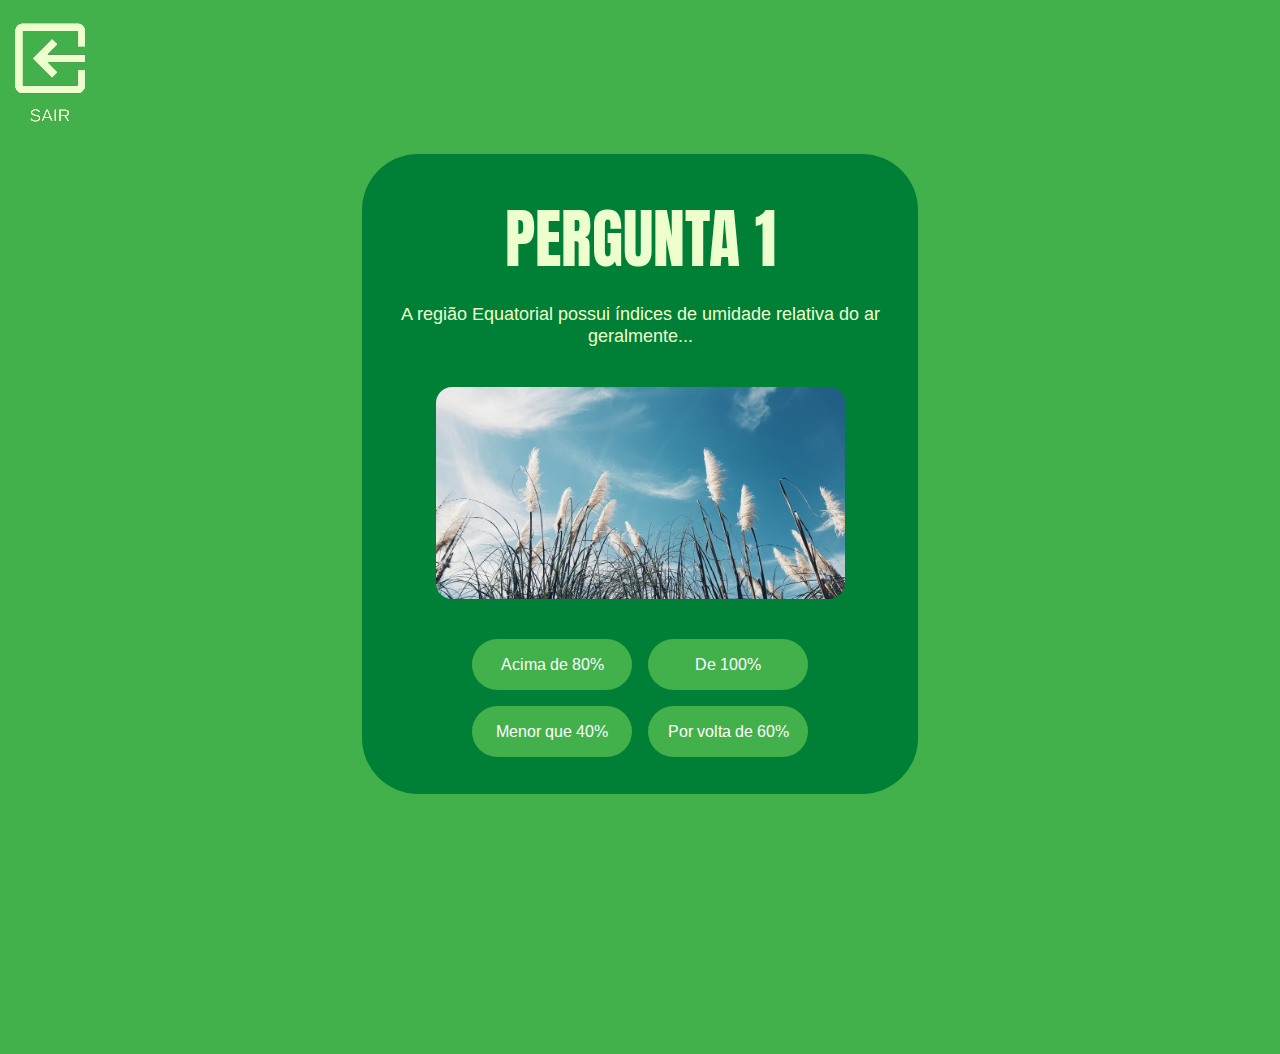
<file: pergunta1.html>
<!DOCTYPE html>
<html lang="pt-br">
<head>
  <script src="./quiz.js" defer></script>
  <link rel="stylesheet" href="./css/style.css">
  <meta charset="UTF-8">
  <meta http-equiv="X-UA-Compatible" content="IE=edge">
  <meta name="viewport" content="width=device-width, initial-scale=1.0">
  <title>QUIZ</title>
</head>
<body class="bodypergunta">
 <a href="./index.html" class="sairp">
      <img src="./images/botão de siada.png" alt="botâo de saída">
  </a>
<main class="p1">
 
  <section class="pbg">
    <h1>PERGUNTA 1</h1>
    <p>A região Equatorial possui índices de umidade relativa do ar geralmente...</p>
    <img src="./images/imgper1.jpg" class="imgquiz" alt="">
    <div class="cp">
      <a id="perguntacerta1" href="./pergunta2.html">Acima de 80%</a> 
      <a href="./erro.html">De 100%</a>
    </div>
    <div class="cp"> 
      <a href="./erro.html">Menor que 40%</a>
      <a href="./erro.html">Por volta de 60%</a>
    </div>
    
  </section>
</main>

</body>





























  
  
</body>
</html>
</file>
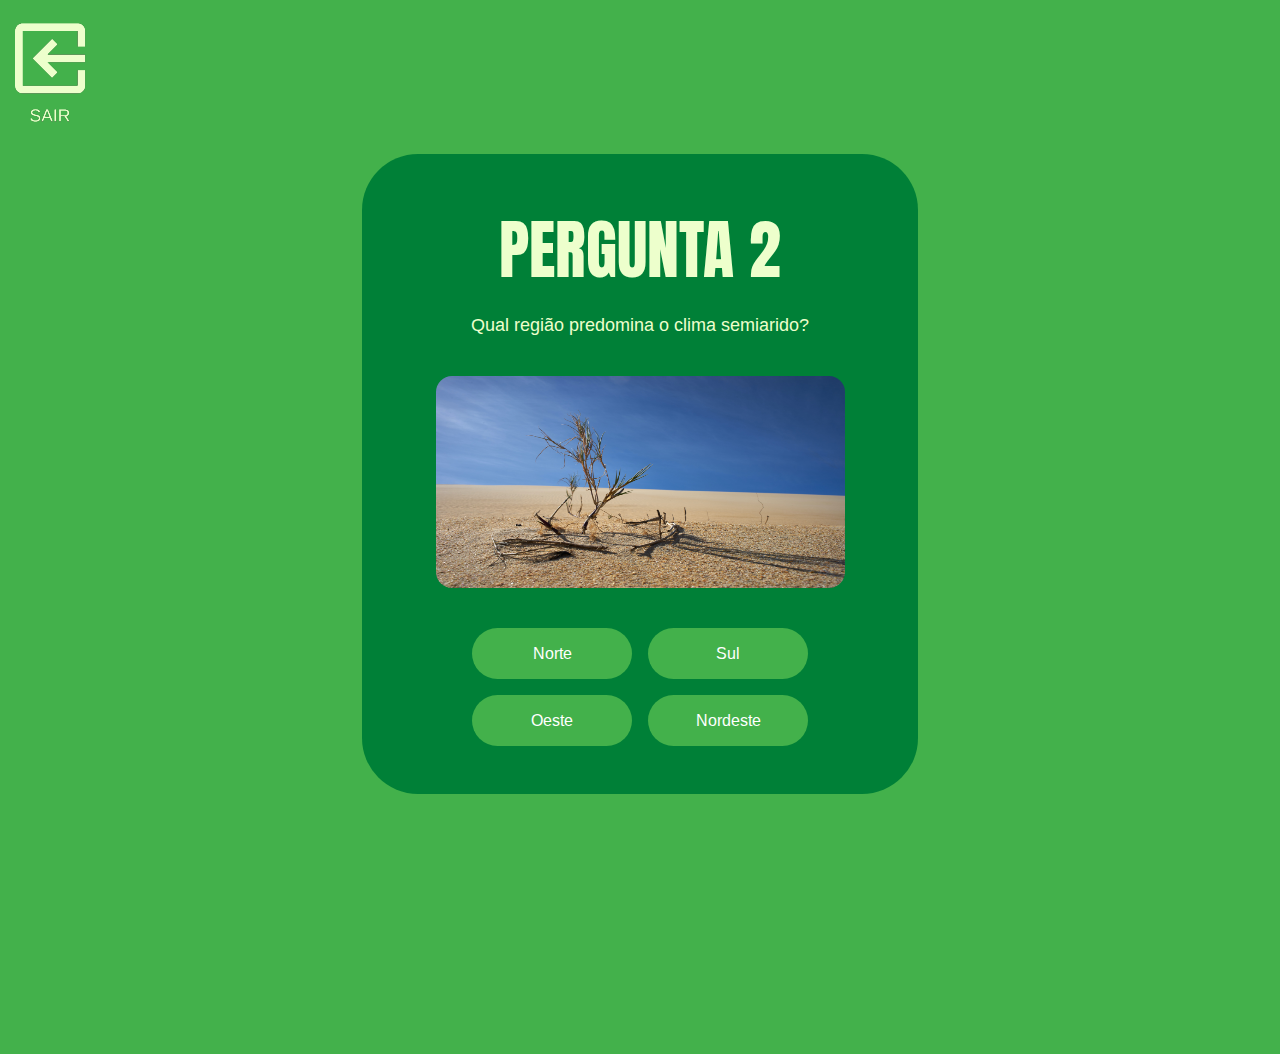
<file: pergunta2.html>
<!DOCTYPE html>
<html lang="pt-br">
<head>
  <script src="./quiz.js" defer></script>
  <link rel="stylesheet" href="./css/style.css">
  <meta charset="UTF-8">
  <meta http-equiv="X-UA-Compatible" content="IE=edge">
  <meta name="viewport" content="width=device-width, initial-scale=1.0">
  <title>QUIZ</title>
</head>
<body class="bodypergunta">
 <a href="./index.html" class="sairp">
      <img src="./images/botão de siada.png" alt="botâo de saída">
  </a>
<main class="p1">
 
  <section class="pbg">
    <h1>PERGUNTA 2</h1>
    <p>Qual região predomina o clima semiarido?</p>
    <img src="./images/imgper2.jpg" class="imgquiz" alt="">
    <div class="cp">
      <a href="./erro.html">Norte</a> 
      <a href="./erro.html">Sul</a>
    </div>
    <div class="cp"> 
      <a href="./erro.html">Oeste</a> 
      <a id="perguntacerta2" href="./pergunta3.html">Nordeste</a>
    </div>
  </section>
</main>

</body>
</file>
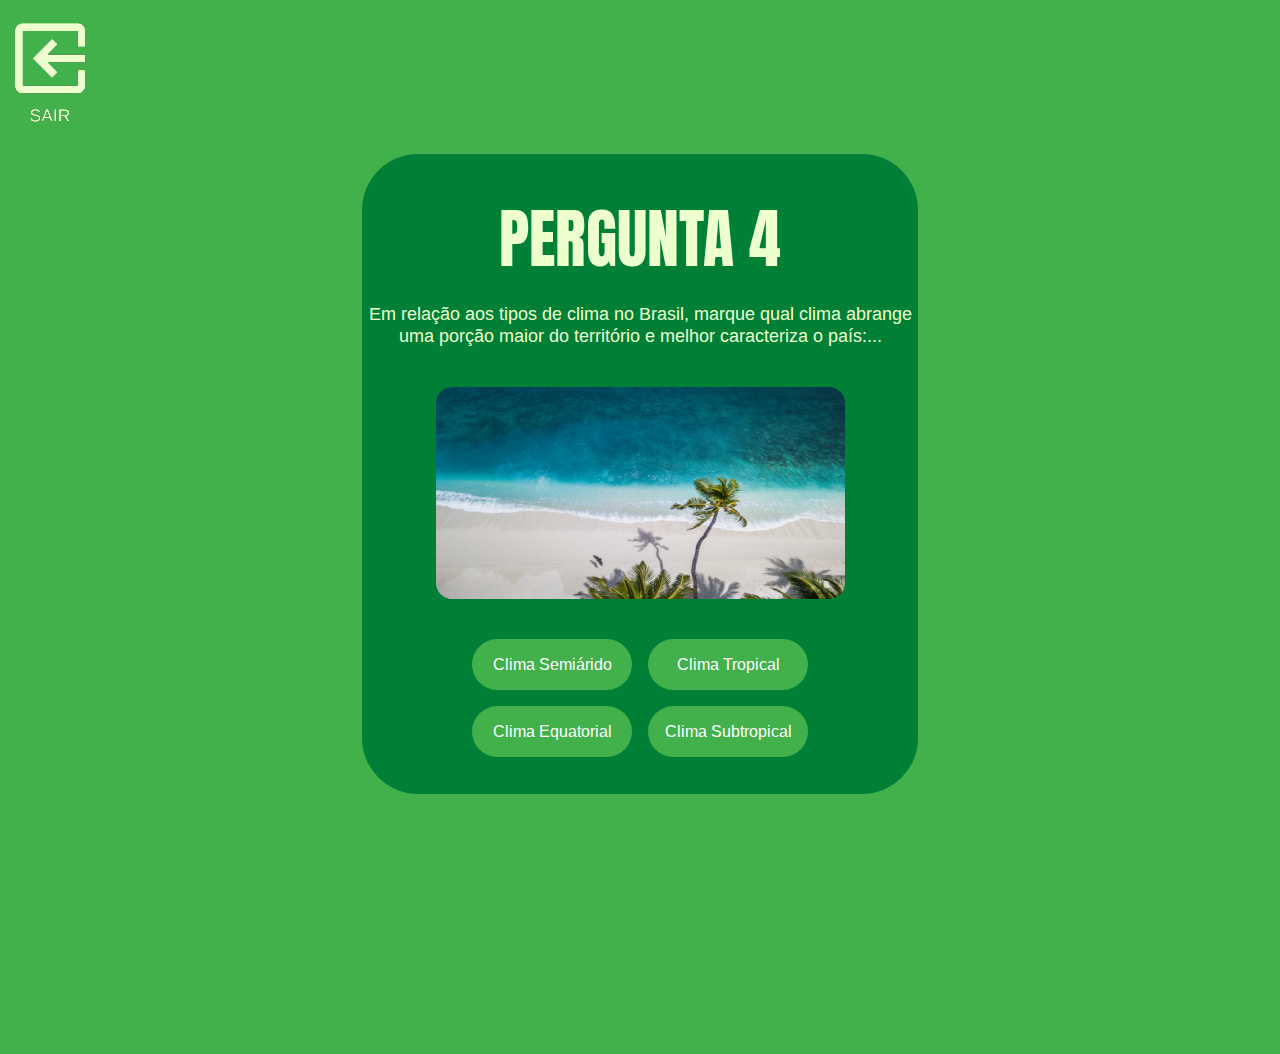
<file: pergunta4.html>
<!DOCTYPE html>
<html lang="pt-br">
<head>
  <script src="./quiz.js" defer></script>
  <link rel="stylesheet" href="./css/style.css">
  <meta charset="UTF-8">
  <meta http-equiv="X-UA-Compatible" content="IE=edge">
  <meta name="viewport" content="width=device-width, initial-scale=1.0">
  <title>QUIZ</title>
</head>
<body class="bodypergunta">
 <a href="./index.html" class="sairp">
      <img src="./images/botão de siada.png" alt="botâo de saída">
  </a>
<main class="p1">
 
  <section class="pbg">
    <h1>PERGUNTA 4</h1>
    <p>Em relação aos tipos de clima no Brasil, marque qual clima abrange uma porção maior do território e melhor caracteriza o país:...</p>
    <img src="./images/imgper4.jpg" class="imgquiz" alt="">
    <div class="cp">
      <a href="./erro.html">Clima Semiárido</a> 
      <a id="perguntacerta4" href="./pergunta5.html">Clima Tropical</a>
    </div>
    <div class="cp"> 
      <a href="./erro.html">Clima Equatorial</a> 
      <a href="./erro.html">Clima Subtropical</a>
    </div>
  </section>
</main>

</body>
</file>
<file: css/style.css>
@import url('https://fonts.googleapis.com/css2?family=Anton&family=Arimo&family=Questrial&display=swap');

@import './colors.css';
@import './global.css';
@import './main.css';
@import './quiz.css';
@import './header.css';
@import './p1.css';
@import './responbility.css'
</file>
